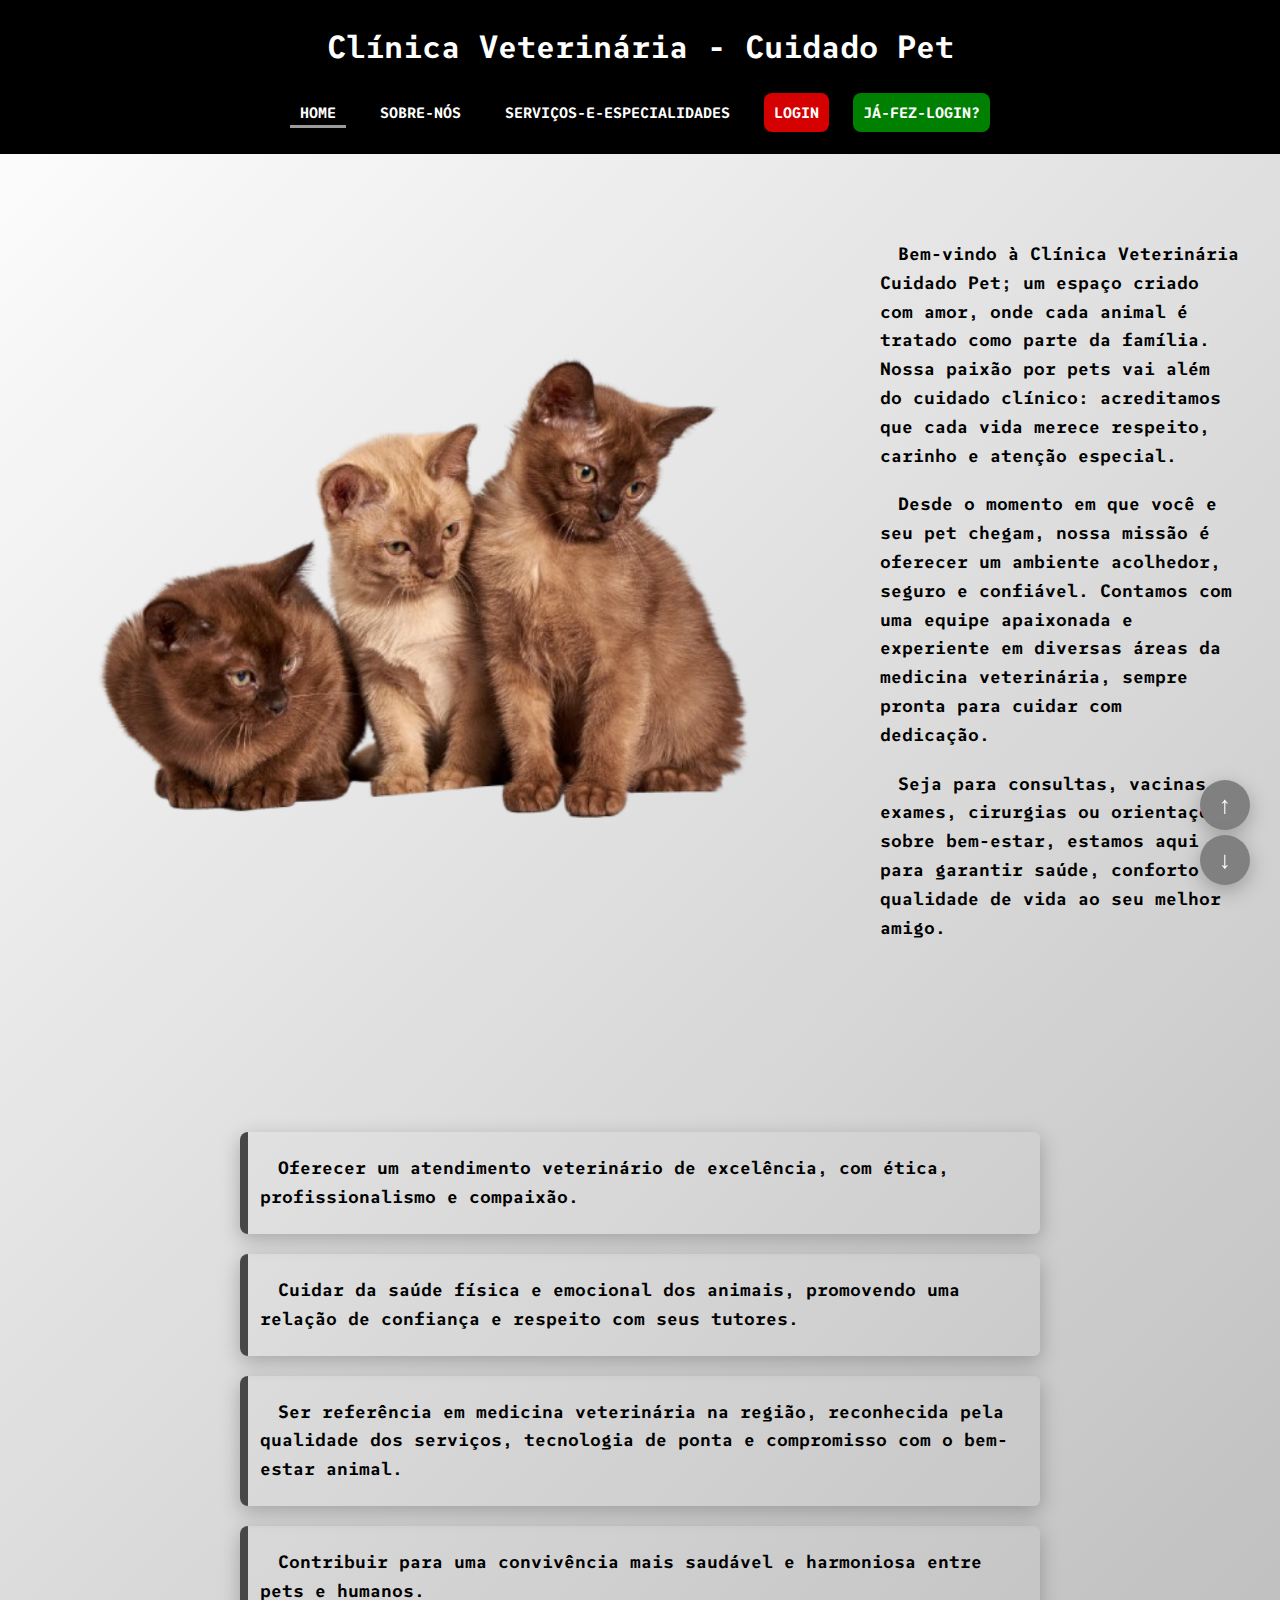
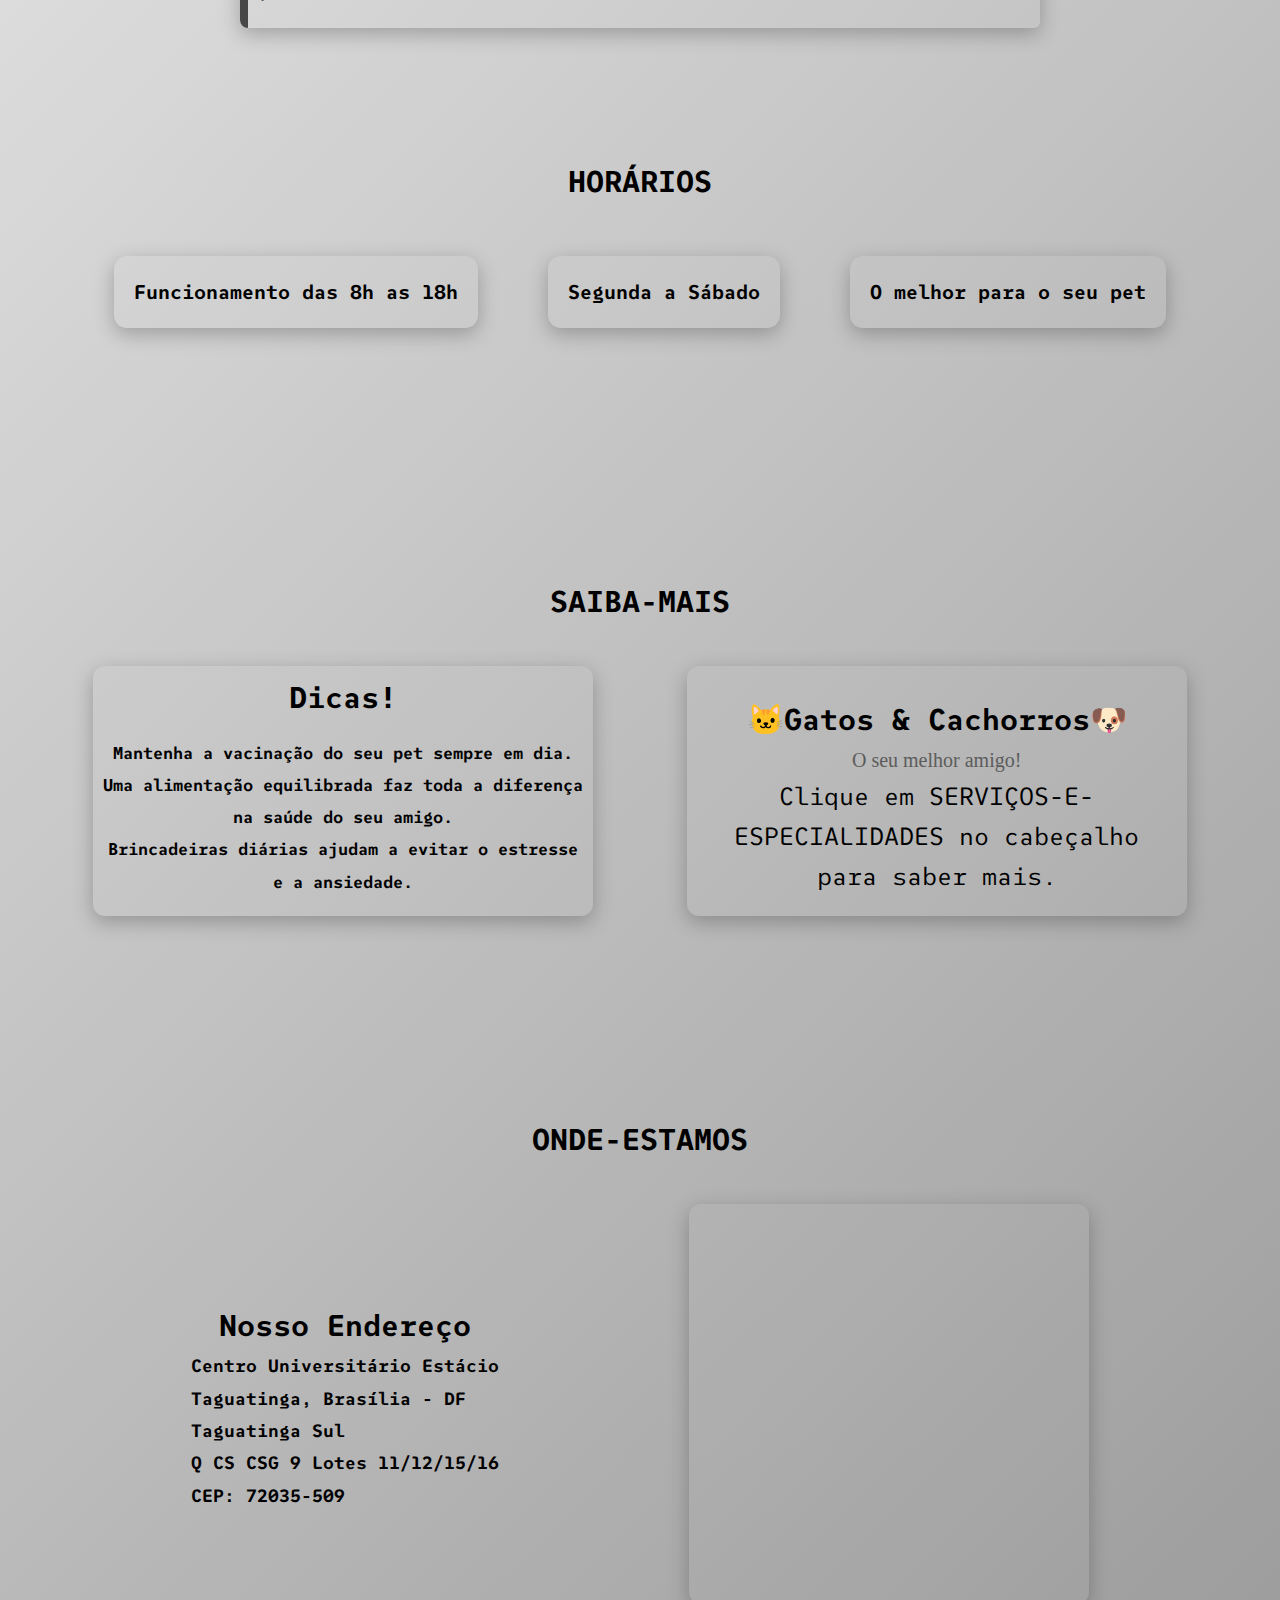
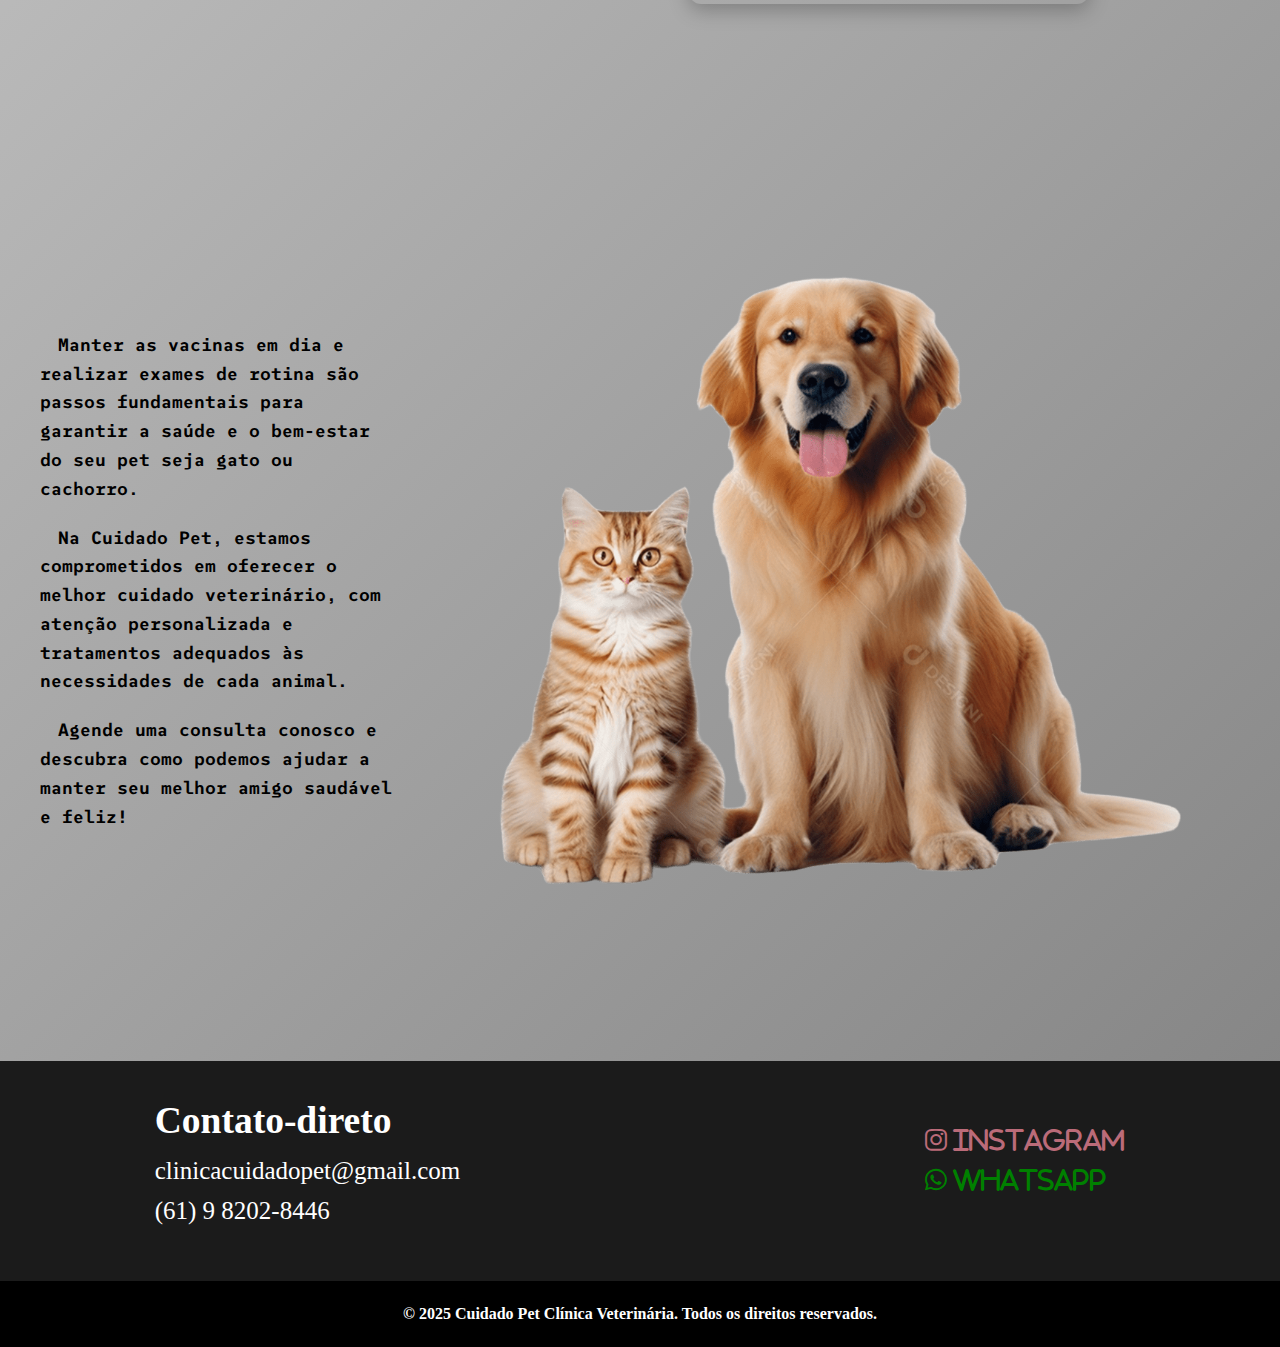
<file: clinica-agnello-francisco/index.html>
<!DOCTYPE html>
<html lang="pt-br">

<head>
    <meta charset="UTF-8">
    <meta name="viewport" content="width=device-width, initial-scale=1.0">
    <title>HOME</title>
    <link rel="stylesheet" href="https://cdnjs.cloudflare.com/ajax/libs/font-awesome/6.5.0/css/all.min.css" />
    <link rel="stylesheet" href="assets/css/style.css" />
</head>

<body>
    <section id="topo"></section>
    <header class="cabecalho">
        <h1 onclick="location.reload()">Clínica Veterinária - Cuidado Pet</h1>
        <nav>
            <a class="borda" href="index.html">HOME</a>
            <a href="assets/pages/sobreNos.html">SOBRE-NÓS</a>
            <a href="assets/pages/servicosEEspecialidades.html">SERVIÇOS-E-ESPECIALIDADES</a>
            <button class="logout" onclick="window.location.href='root_folder/admin/login/login.php'">LOGIN</button>
            <button class="atendimento" onclick="window.location.href='index.php'">JÁ-FEZ-LOGIN?</button>
        </nav>
    </header>

    <main class="conteudo">
        <section class="principal">
            <section class="unica">
                <img src="assets/img/gatos.png" alt="">
                <div>
                    <p>Bem-vindo à Clínica Veterinária Cuidado Pet; um espaço criado com amor, onde cada animal é
                        tratado
                        como parte da família. Nossa paixão por pets vai além do cuidado clínico: acreditamos que cada
                        vida
                        merece respeito, carinho e atenção especial.</p>

                    <p>Desde o momento em que você e seu pet chegam, nossa missão é oferecer um ambiente acolhedor,
                        seguro e
                        confiável. Contamos com uma equipe apaixonada e experiente em diversas áreas da medicina
                        veterinária, sempre pronta para cuidar com dedicação.</p>

                    <p>Seja para consultas, vacinas, exames, cirurgias ou orientações sobre bem-estar, estamos aqui para
                        garantir saúde, conforto e qualidade de vida ao seu melhor amigo.</p>
                </div>
            </section>


            <section class="sessoes">
                <div>
                    <p>Oferecer um atendimento veterinário de excelência, com ética, profissionalismo e compaixão.</p>
                </div>

                <div>
                    <p>Cuidar da saúde física e emocional dos animais, promovendo uma relação de confiança e respeito
                        com seus tutores.</p>
                </div>

                <div>
                    <p>Ser referência em medicina veterinária na região, reconhecida pela qualidade dos serviços,
                        tecnologia de ponta e compromisso com o bem-estar animal.</p>
                </div>

                <div>
                    <p>Contribuir para uma convivência mais saudável e harmoniosa entre pets e humanos.</p>
                </div>
            </section>
        </section>

        <section class="secundario">
            <h2>HORÁRIOS</h2>
            <section class="funcionamento">
                <div>
                    <p>Funcionamento das 8h as 18h</p>
                </div>
                <div>
                    <p>Segunda a Sábado</p>
                </div>
                <div>
                    <p>O melhor para o seu pet</p>
                </div>
            </section>
        </section>
        </section>

        <section class="terciario">
            <h2>SAIBA-MAIS</h2>
            <section class="dicas">
                <div class="card">
                    <h2>Dicas!</h2>
                    <p>Mantenha a vacinação do seu pet sempre em dia.</p>
                    <p>Uma alimentação equilibrada faz toda a diferença na saúde do seu amigo.</p>
                    <p>Brincadeiras diárias ajudam a evitar o estresse e a ansiedade.</p>
                </div>

                <div class="card">
                    <h2>🐱Gatos & Cachorros🐶</h2>
                    <span>O seu melhor amigo!</span>
                    <p>Clique em SERVIÇOS-E-ESPECIALIDADES no cabeçalho para saber mais.</p>
                </div>
            </section>
        </section>

        <section class="quaternario">
            <h2>ONDE-ESTAMOS</h2>
            <section class="localizacao">
                <div class="maps">
                    <h2>Nosso Endereço</h2>
                    <p>Centro Universitário Estácio</p>
                    <p>Taguatinga, Brasília - DF</p>
                    <p>Taguatinga Sul</p>
                    <p>Q CS CSG 9 Lotes 11/12/15/16</p>
                    <p>CEP: 72035-509</p>
                </div>

                <div class="maps">
                    <iframe
                        src="https://www.google.com/maps/embed?pb=!1m18!1m12!1m3!1d3837.7654502704872!2d-48.033288984801814!3d-15.868920169329128!2m3!1f0!2f0!3f0!3m2!1i1024!2i768!4f13.1!3m3!1m2!1s0x935a2d98f7ffffff%3A0x4f7d7a315233f8c1!2sCentro%20Universit%C3%A1rio%20Est%C3%A1cio!5e0!3m2!1spt-BR!2sbr!4v1762319661907!5m2!1spt-BR!2sbr">
                    </iframe>
                </div>
            </section>
        </section>

        <section class="quintenario">
            <div>
                <p>Manter as vacinas em dia e realizar exames de rotina são passos fundamentais para garantir a saúde e
                    o bem-estar do seu pet seja gato ou cachorro.</p>
                <p>Na Cuidado Pet, estamos comprometidos em oferecer o
                    melhor cuidado veterinário, com atenção personalizada e tratamentos adequados às necessidades de
                    cada animal.</p>
                <p>Agende uma consulta conosco e descubra como podemos ajudar a manter seu melhor amigo saudável e
                    feliz!</p>
            </div>
            <img src="assets/img/gato&cachorro.png" alt="2">
        </section>
    </main>

    <footer class="rodape">
        <section class="social">
            <div>
                <h2>Contato-direto</h2>
                <p>clinicacuidadopet@gmail.com</p>
                <p>(61) 9 8202-8446</p>
            </div>

            <div>
                <a href="" target="_blank"><i class="fab fa-instagram"> INSTAGRAM</i></a>
                <a href="" target="_blank"><i class="fab fa-whatsapp"> WHATSAPP</i></a>
            </div>
        </section>

        <section class="copyright">
            <p>© 2025 Cuidado Pet Clínica Veterinária. Todos os direitos reservados.</p>
        </section>
    </footer>

    <section class="botao-topo">
        <button>↑</button>
    </section>

    <section class="botao-baixo">
        <button>↓</button>
    </section>

    <section id="baixo"></section>


    <script src="assets/js/script.js"></script>
</body>

</html>
</file>
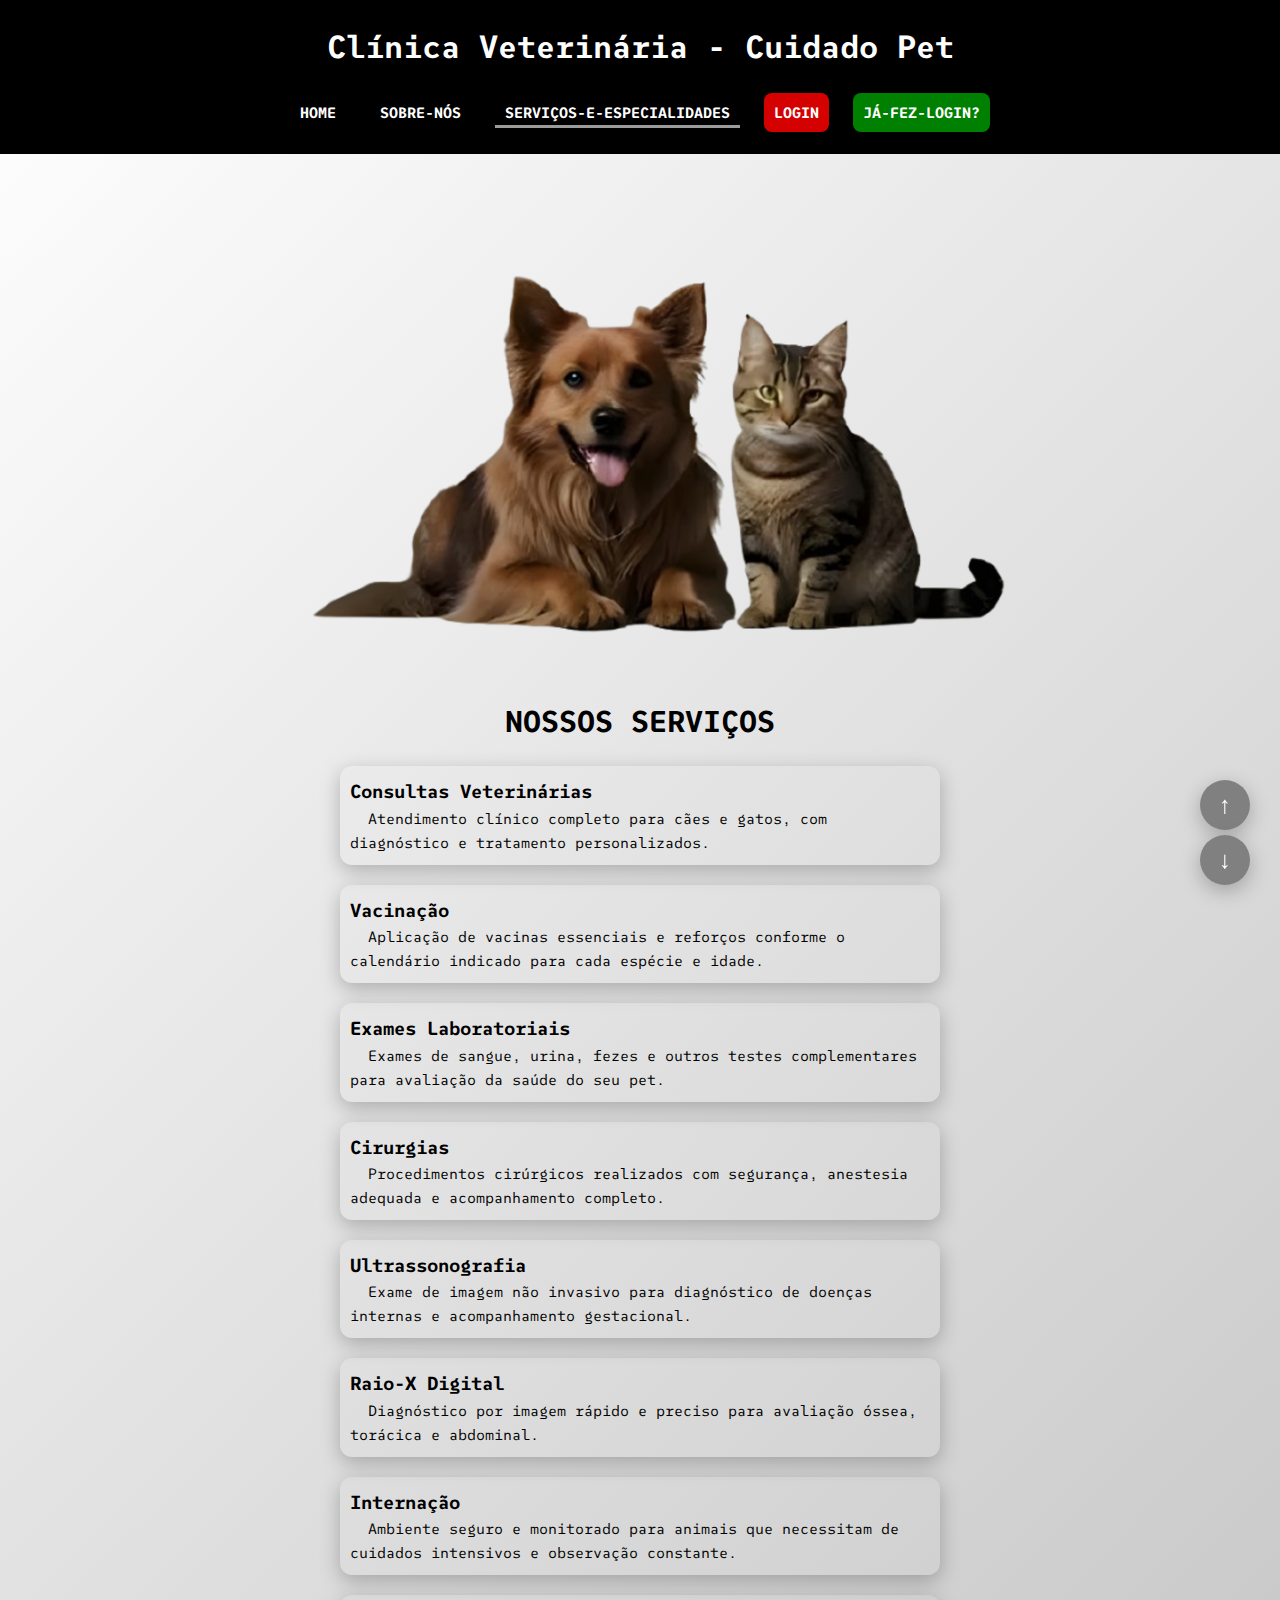
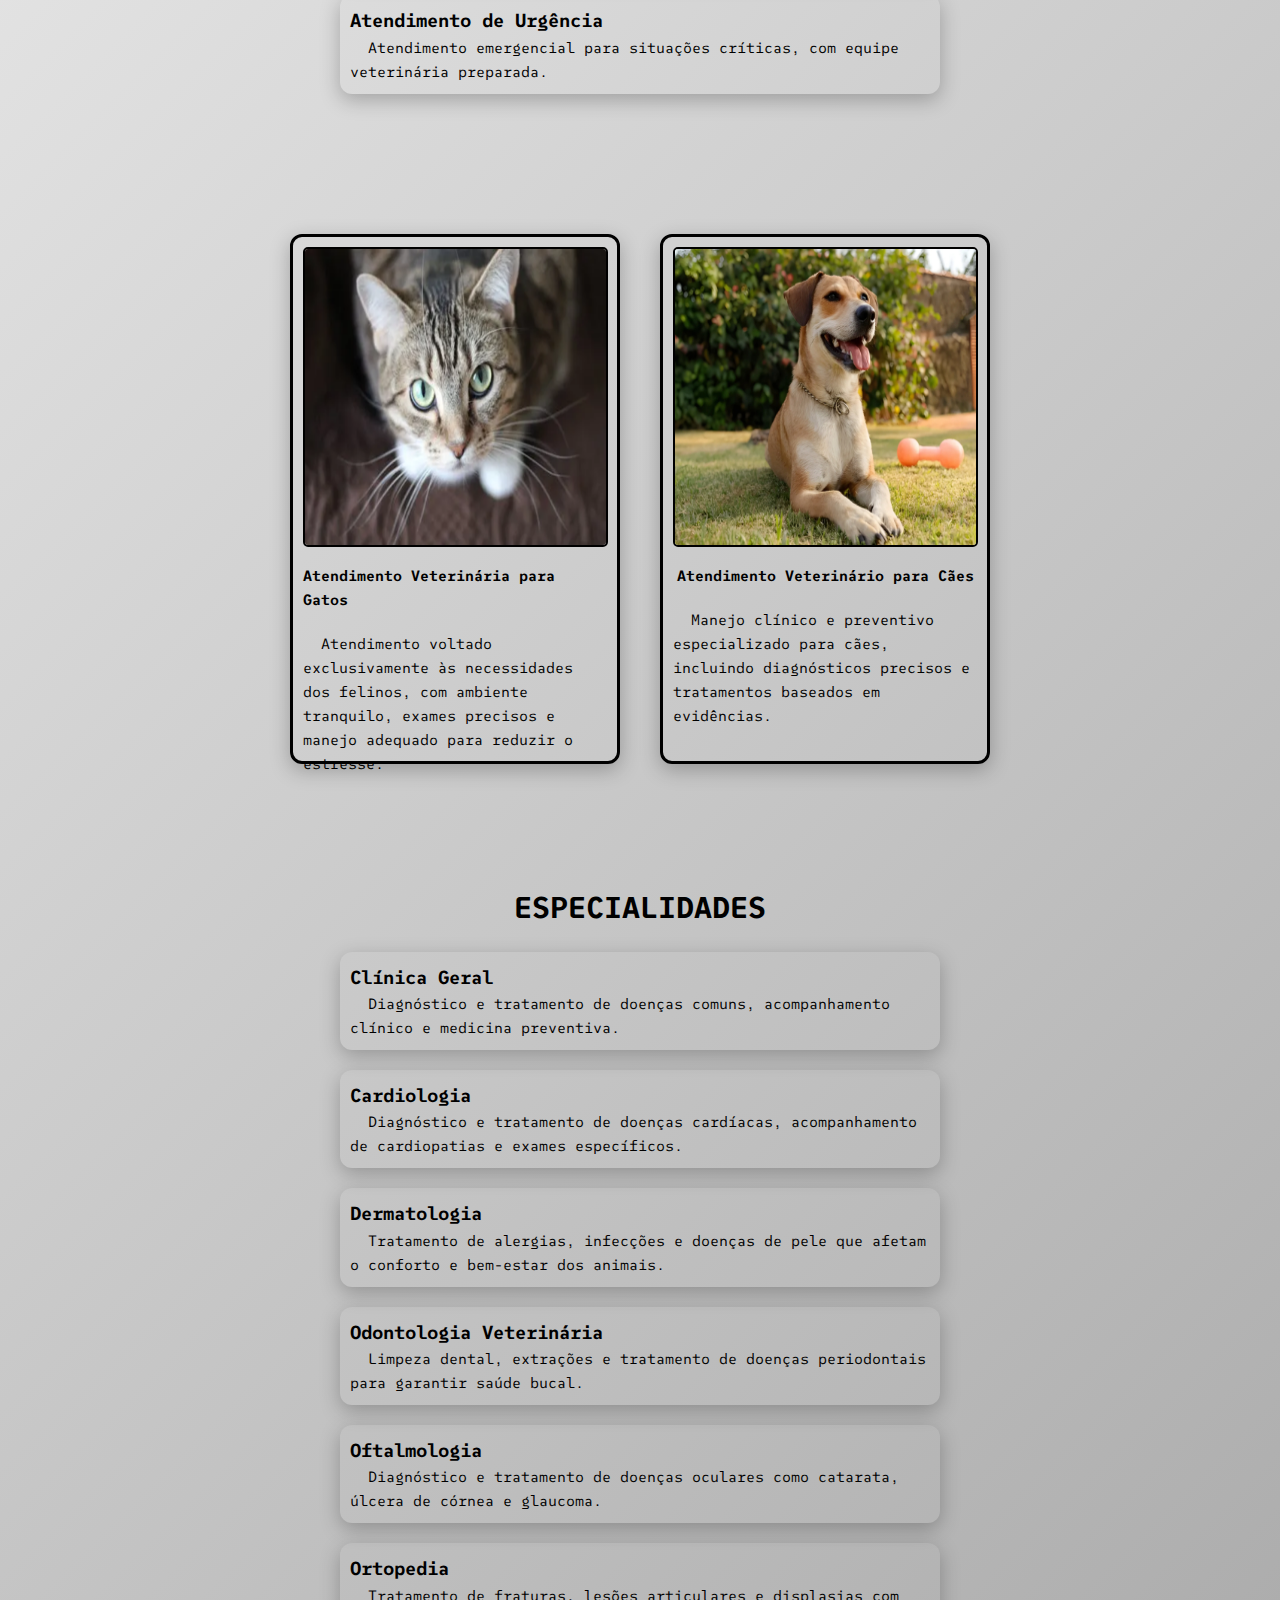
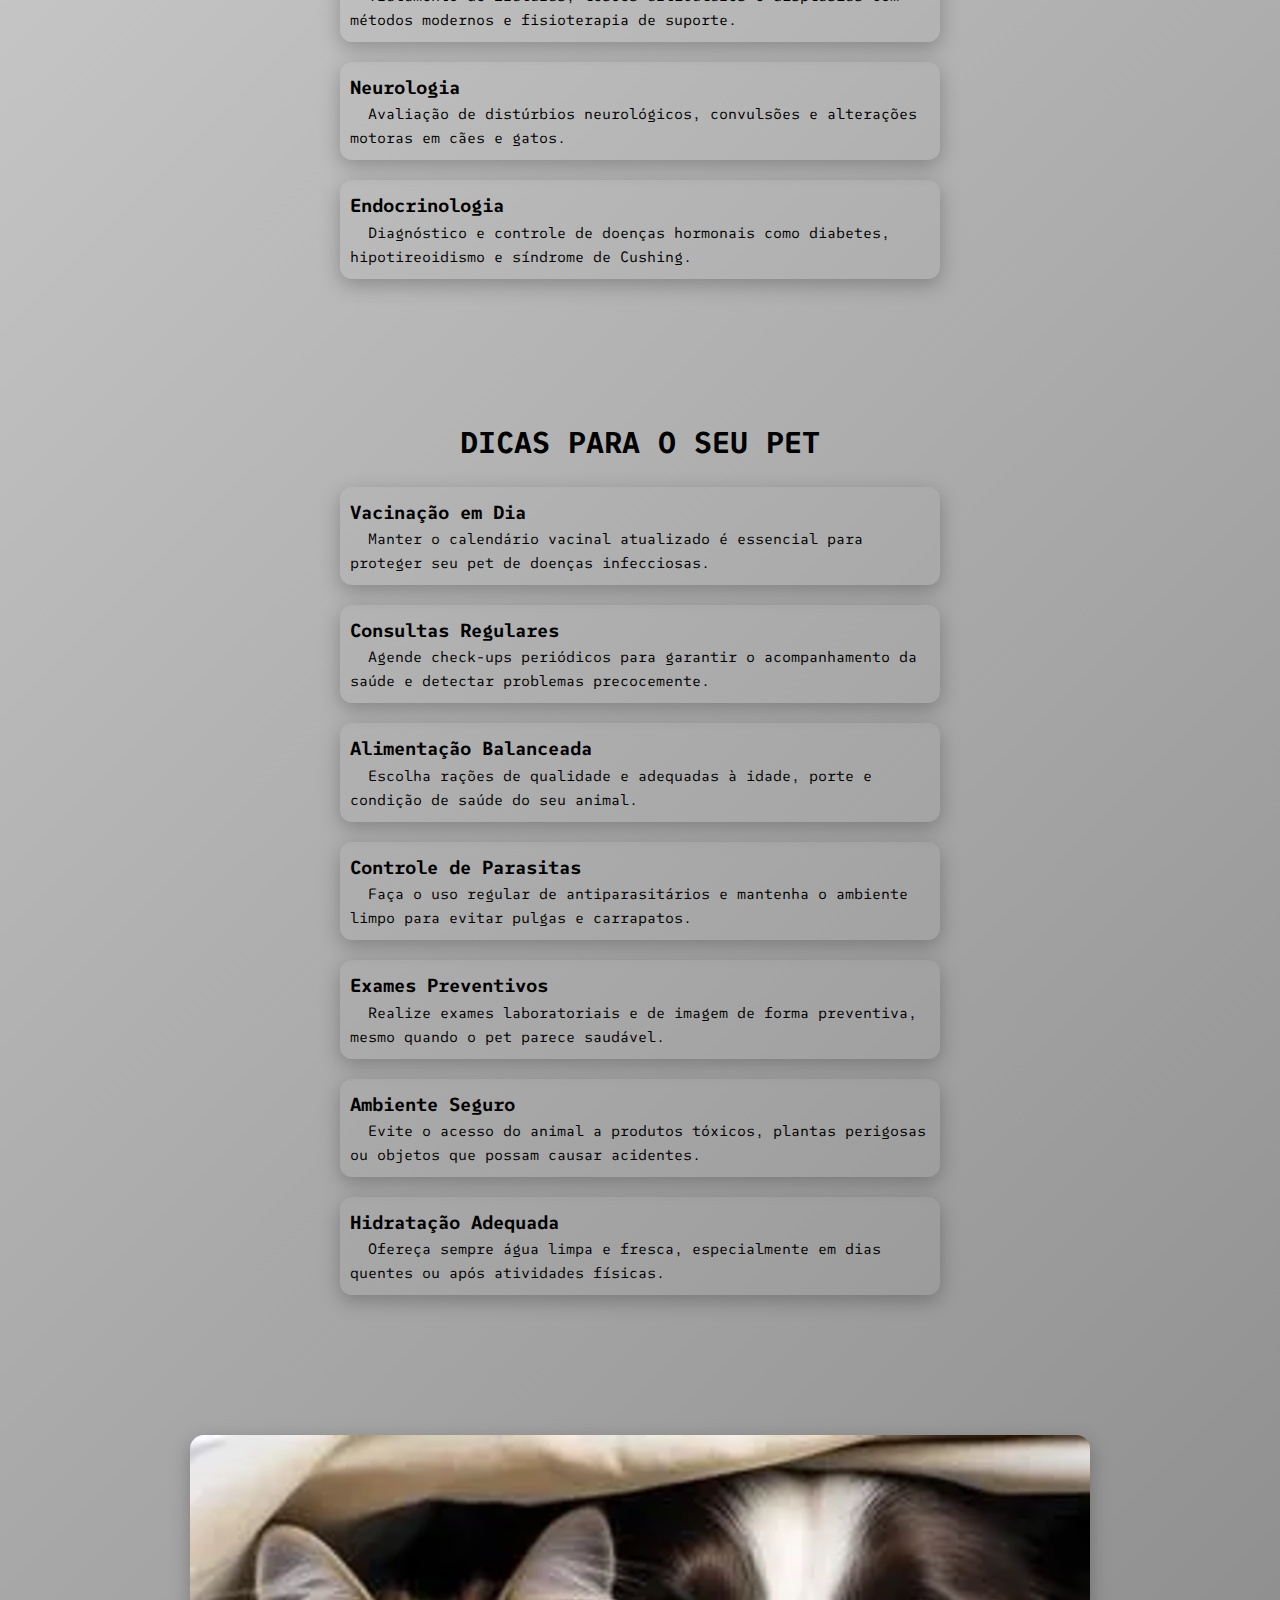
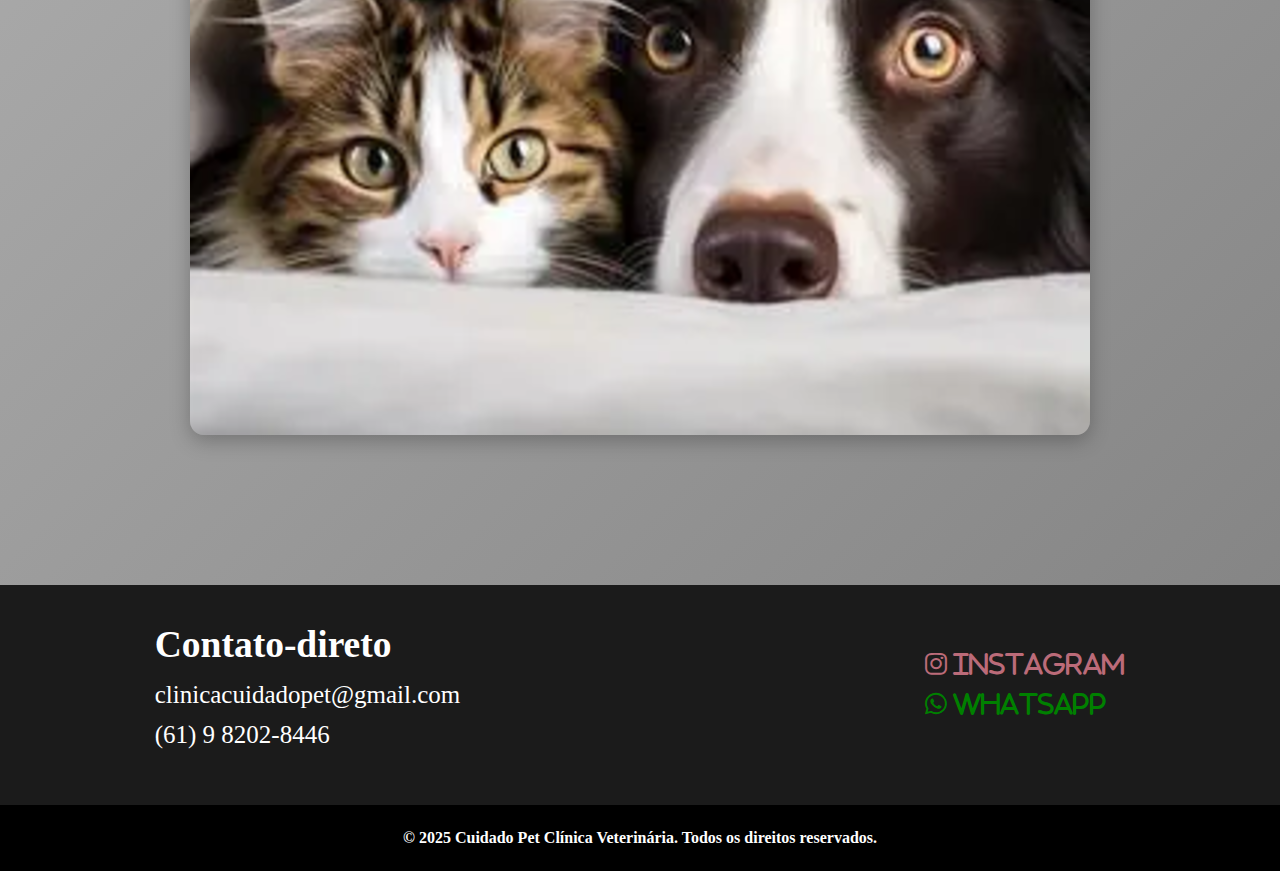
<file: clinica-agnello-francisco/assets/pages/servicosEEspecialidades.html>
<!DOCTYPE html>
<html lang="pt-br">

<head>
    <meta charset="UTF-8">
    <meta name="viewport" content="width=device-width, initial-scale=1.0">
    <title>SERVICOS-E-ESPECIALIDADES</title>
    <link rel="stylesheet" href="https://cdnjs.cloudflare.com/ajax/libs/font-awesome/6.5.0/css/all.min.css" />
    <link rel="stylesheet" href="../css/servicosEEspecialidades.css" />
</head>

<body>
    <section id="topo"></section>
    <header class="cabecalho">
        <h1 onclick="location.reload()">Clínica Veterinária - Cuidado Pet</h1>
        <nav>
            <a href="../../index.html">HOME</a>
            <a href="sobreNos.html">SOBRE-NÓS</a>
            <a class="borda" href="servicosEEspecialidades.html">SERVIÇOS-E-ESPECIALIDADES</a>
            <button class="logout" onclick="window.location.href='../../root_folder/admin/login/login.php'">LOGIN</button>
            <button class="atendimento" onclick="window.location.href='../../index.php'">JÁ-FEZ-LOGIN?</button>
        </nav>
    </header>

    <main class="conteudo">
        <section class="principal">
            <img src="../img/amigos.png" alt="amigos">
            <h2>NOSSOS SERVIÇOS</h2>
            <section>
                <div>
                    <h3>Consultas Veterinárias</h3>
                    <p>Atendimento clínico completo para cães e gatos, com diagnóstico e tratamento personalizados.</p>
                </div>
                <div>
                    <h3>Vacinação</h3>
                    <p>Aplicação de vacinas essenciais e reforços conforme o calendário indicado para cada espécie e
                        idade.</p>
                </div>
                <div>
                    <h3>Exames Laboratoriais</h3>
                    <p>Exames de sangue, urina, fezes e outros testes complementares para avaliação da saúde do seu pet.
                    </p>
                </div>
                <div>
                    <h3>Cirurgias</h3>
                    <p>Procedimentos cirúrgicos realizados com segurança, anestesia adequada e acompanhamento completo.
                    </p>
                </div>

                <div>
                    <h3>Ultrassonografia</h3>
                    <p>Exame de imagem não invasivo para diagnóstico de doenças internas e acompanhamento gestacional.
                    </p>
                </div>
                <div>
                    <h3>Raio-X Digital</h3>
                    <p>Diagnóstico por imagem rápido e preciso para avaliação óssea, torácica e abdominal.</p>
                </div>
                <div>
                    <h3>Internação</h3>
                    <p>Ambiente seguro e monitorado para animais que necessitam de cuidados intensivos e observação
                        constante.</p>
                </div>
                <div>
                    <h3>Atendimento de Urgência</h3>
                    <p>Atendimento emergencial para situações críticas, com equipe veterinária preparada.</p>
                </div>
            </section>
        </section>

        <section class="secundario">
            <section class="cards">
                <div class="card">
                    <img src="../img/gato.png" alt="gato">
                    <div>
                        <h2>Atendimento Veterinária para Gatos</h2>
                        <p>Atendimento voltado exclusivamente às necessidades dos felinos, com ambiente tranquilo,
                            exames precisos e manejo adequado para reduzir o estresse.</p>
                    </div>
                </div>

                <div class="card">
                    <img src="../img/cachorro.png" alt="cachorro">
                    <div>
                        <h2>Atendimento Veterinário para Cães</h2>
                        <p>Manejo clínico e preventivo especializado para cães, incluindo diagnósticos precisos e
                            tratamentos baseados em evidências.</p>
                    </div>
                </div>
            </section>
        </section>

        <section class="terciario">
            <h2>ESPECIALIDADES</h2>
            <section>
                <div>
                    <h3>Clínica Geral</h3>
                    <p>Diagnóstico e tratamento de doenças comuns, acompanhamento clínico e medicina preventiva.</p>
                </div>
                <div>
                    <h3>Cardiologia</h3>
                    <p>Diagnóstico e tratamento de doenças cardíacas, acompanhamento de cardiopatias e exames
                        específicos.</p>
                </div>
                <div>
                    <h3>Dermatologia</h3>
                    <p>Tratamento de alergias, infecções e doenças de pele que afetam o conforto e bem-estar dos
                        animais.</p>
                </div>
                <div>
                    <h3>Odontologia Veterinária</h3>
                    <p>Limpeza dental, extrações e tratamento de doenças periodontais para garantir saúde bucal.</p>
                </div>

                <div>
                    <h3>Oftalmologia</h3>
                    <p>Diagnóstico e tratamento de doenças oculares como catarata, úlcera de córnea e glaucoma.</p>
                </div>
                <div>
                    <h3>Ortopedia</h3>
                    <p>Tratamento de fraturas, lesões articulares e displasias com métodos modernos e fisioterapia de
                        suporte.</p>
                </div>
                <div>
                    <h3>Neurologia</h3>
                    <p>Avaliação de distúrbios neurológicos, convulsões e alterações motoras em cães e gatos.</p>
                </div>
                <div>
                    <h3>Endocrinologia</h3>
                    <p>Diagnóstico e controle de doenças hormonais como diabetes, hipotireoidismo e síndrome de Cushing.
                    </p>
                </div>
            </section>
        </section>

        <section class="quaternario">
            <h2>DICAS PARA O SEU PET</h2>
            <section>
                <div>
                    <h3>Vacinação em Dia</h3>
                    <p>Manter o calendário vacinal atualizado é essencial para proteger seu pet de doenças infecciosas.
                    </p>
                </div>
                <div>
                    <h3>Consultas Regulares</h3>
                    <p>Agende check-ups periódicos para garantir o acompanhamento da saúde e detectar problemas
                        precocemente.</p>
                </div>
                <div>
                    <h3>Alimentação Balanceada</h3>
                    <p>Escolha rações de qualidade e adequadas à idade, porte e condição de saúde do seu animal.</p>
                </div>

                <div>
                    <h3>Controle de Parasitas</h3>
                    <p>Faça o uso regular de antiparasitários e mantenha o ambiente limpo para evitar pulgas e
                        carrapatos.</p>
                </div>
                <div>
                    <h3>Exames Preventivos</h3>
                    <p>Realize exames laboratoriais e de imagem de forma preventiva, mesmo quando o pet parece saudável.
                    </p>
                </div>
                <div>
                    <h3>Ambiente Seguro</h3>
                    <p>Evite o acesso do animal a produtos tóxicos, plantas perigosas ou objetos que possam causar
                        acidentes.</p>
                </div>
                <div>
                    <h3>Hidratação Adequada</h3>
                    <p>Ofereça sempre água limpa e fresca, especialmente em dias quentes ou após atividades físicas.</p>
                </div>
            </section>
        </section>

        <section class="quintenario">
            <img src="../img/cachorro&gatos.png" alt="cachorro&gatos">
        </section>
    </main>

    <footer class="rodape">
        <section class="social">
            <div>
                <h2>Contato-direto</h2>
                <p>clinicacuidadopet@gmail.com</p>
                <p>(61) 9 8202-8446</p>
            </div>

            <div>
                <a href="" target="_blank"><i class="fab fa-instagram"> INSTAGRAM</i></a>
                <a href="" target="_blank"><i class="fab fa-whatsapp"> WHATSAPP</i></a>
            </div>
        </section>

        <section class="copyright">
            <p>© 2025 Cuidado Pet Clínica Veterinária. Todos os direitos reservados.</p>
        </section>
    </footer>

    <section class="botao-topo">
        <button>↑</button>
    </section>

    <section class="botao-baixo">
        <button>↓</button>
    </section>

    <section id="baixo"></section>

    <script src="../js/script.js"></script>
</body>

</html>
</file>
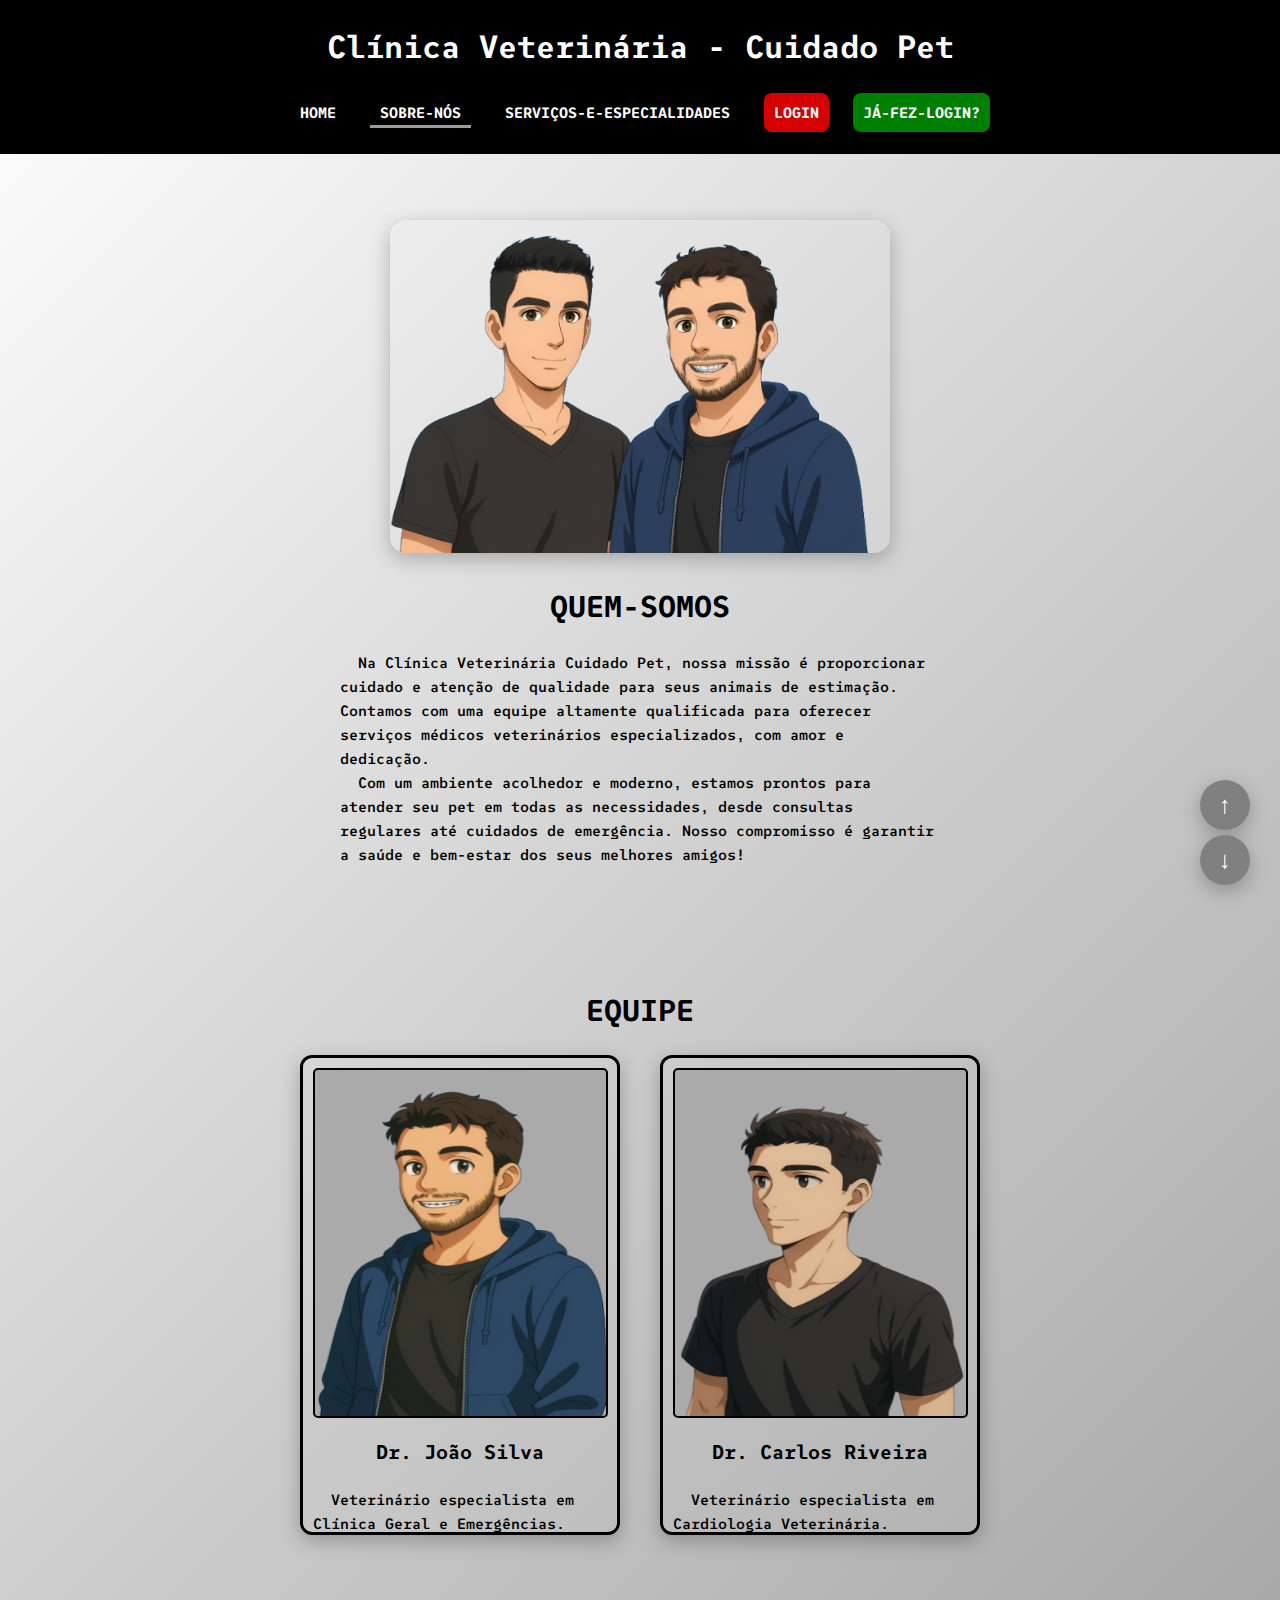
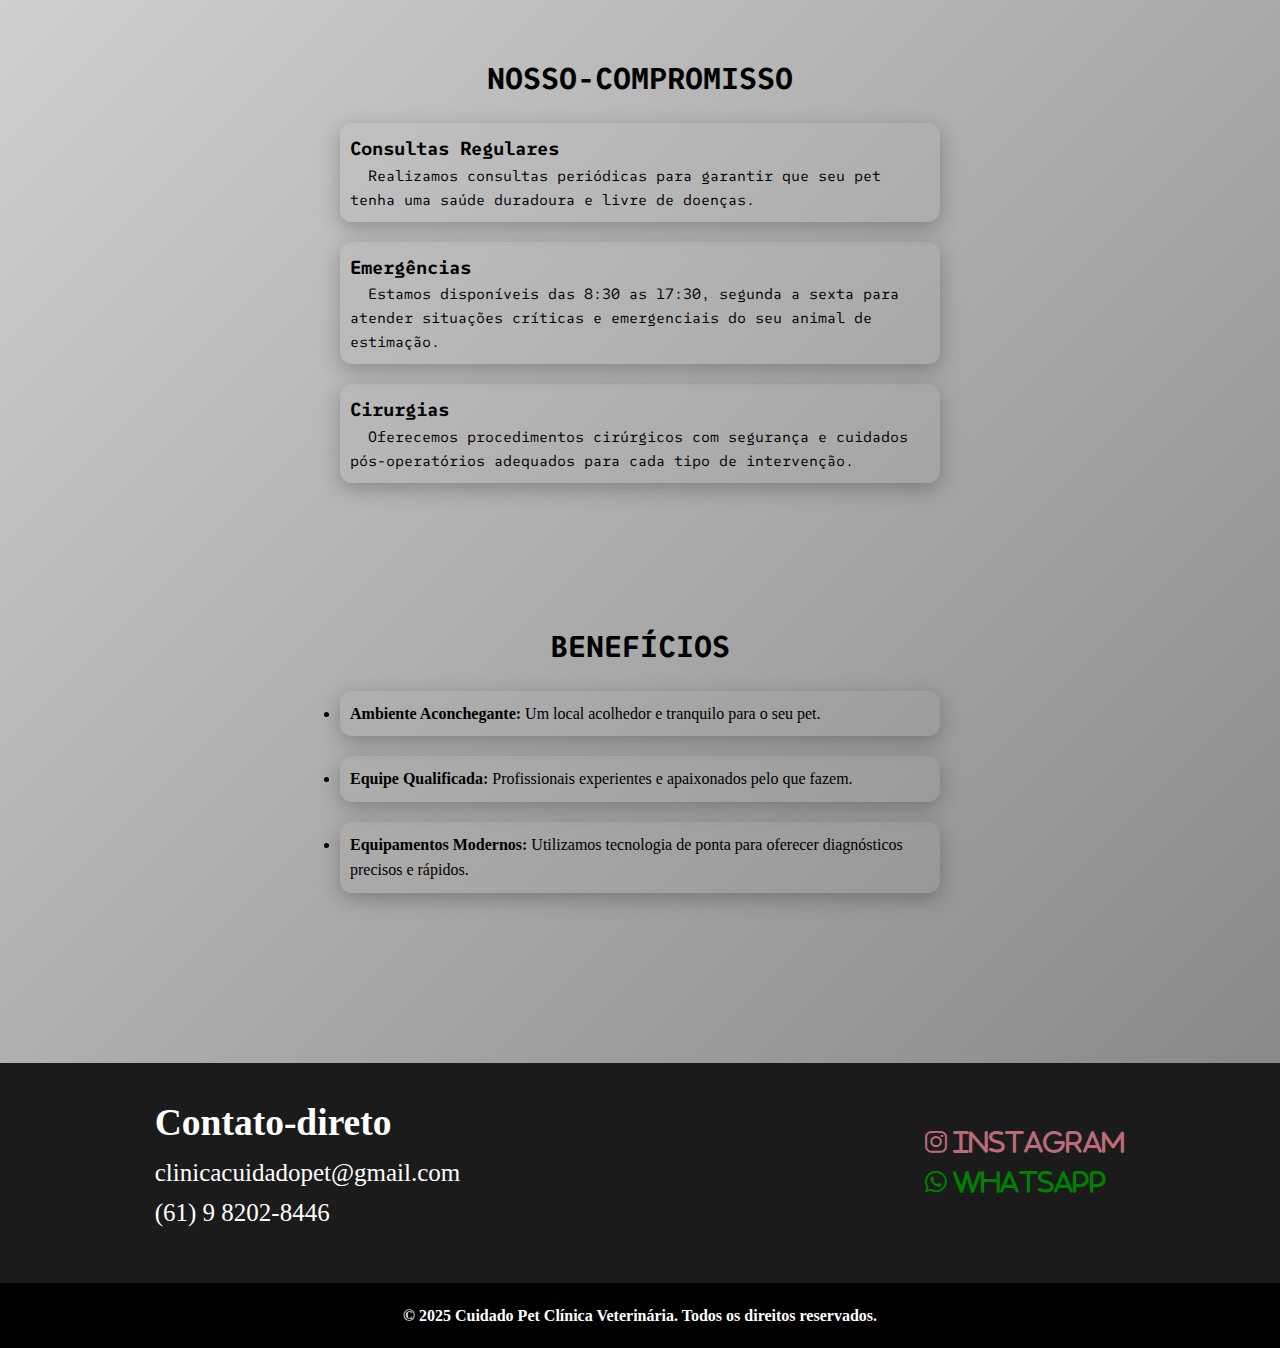
<file: clinica-agnello-francisco/assets/pages/sobreNos.html>
<!DOCTYPE html>
<html lang="pt-br">
  <head>
    <meta charset="UTF-8" />
    <meta name="viewport" content="width=device-width, initial-scale=1.0" />
    <title>SOBRE-NOS</title>
    <link rel="stylesheet" href="https://cdnjs.cloudflare.com/ajax/libs/font-awesome/6.5.0/css/all.min.css" />
    <link rel="stylesheet" href="../css/sobreNos.css" />
  </head>

  <body>
    <section id="topo"></section>
    <header class="cabecalho">
      <h1 onclick="location.reload()">Clínica Veterinária - Cuidado Pet</h1>
      <nav>
        <a href="../../index.html">HOME</a>
        <a class="borda" href="sobreNos.html">SOBRE-NÓS</a>
        <a href="servicosEEspecialidades.html">SERVIÇOS-E-ESPECIALIDADES</a>
        <button class="logout" onclick="window.location.href='../../root_folder/admin/login/login.php'">LOGIN</button>
        <button class="atendimento" onclick="window.location.href='../../index.php'">JÁ-FEZ-LOGIN?</button>
      </nav>
    </header>

    <main class="conteudo">
      <section class="principal">
        <img src="../img/equipe.png" alt="1" />
        <h2>QUEM-SOMOS</h2>
        <p>
          Na Clínica Veterinária Cuidado Pet, nossa missão é proporcionar
          cuidado e atenção de qualidade para seus animais de estimação.
          Contamos com uma equipe altamente qualificada para oferecer serviços
          médicos veterinários especializados, com amor e dedicação.
        </p>
        <p>
          Com um ambiente acolhedor e moderno, estamos prontos para atender seu
          pet em todas as necessidades, desde consultas regulares até cuidados
          de emergência. Nosso compromisso é garantir a saúde e bem-estar dos
          seus melhores amigos!
        </p>
      </section>

      <section class="secundario">
        <h2>EQUIPE</h2>
        <section class="cards">
          <div class="card">
            <img src="../img/veterinario1.png" alt="2" />
            <div>
              <h3>Dr. João Silva</h3>
              <p>Veterinário especialista em Clínica Geral e Emergências.</p>
            </div>
          </div>

          <div class="card">
            <img src="../img/veterinario2.png" alt="3" />
            <div>
              <h3>Dr. Carlos Riveira</h3>
              <p>Veterinário especialista em Cardiologia Veterinária.</p>
            </div>
          </div>
        </section>
      </section>

      <section class="terciario">
        <h2>NOSSO-COMPROMISSO</h2>
        <section>
          <div>
            <h3>Consultas Regulares</h3>
            <p>
              Realizamos consultas periódicas para garantir que seu pet tenha
              uma saúde duradoura e livre de doenças.
            </p>
          </div>
          <div>
            <h3>Emergências</h3>
            <p>
              Estamos disponíveis das 8:30 as 17:30, segunda a sexta para atender situações
              críticas e emergenciais do seu animal de estimação.
            </p>
          </div>
          <div>
            <h3>Cirurgias</h3>
            <p>
              Oferecemos procedimentos cirúrgicos com segurança e cuidados
              pós-operatórios adequados para cada tipo de intervenção.
            </p>
          </div>
        </section>
      </section>

      <section class="quaternario">
        <h2>BENEFÍCIOS</h2>
        <ul>
          <li>
            <strong>Ambiente Aconchegante:</strong> Um local acolhedor e
            tranquilo para o seu pet.
          </li>
          <li>
            <strong>Equipe Qualificada:</strong> Profissionais experientes e
            apaixonados pelo que fazem.
          </li>
          <li>
            <strong>Equipamentos Modernos:</strong> Utilizamos tecnologia de
            ponta para oferecer diagnósticos precisos e rápidos.
          </li>
        </ul>
      </section>
    </main>

    <footer class="rodape">
      <section class="social">
        <div>
          <h2>Contato-direto</h2>
          <p>clinicacuidadopet@gmail.com</p>
          <p>(61) 9 8202-8446</p>
        </div>

        <div>
          <a href="" target="_blank"
            ><i class="fab fa-instagram"> INSTAGRAM</i></a
          >
          <a href="" target="_blank"
            ><i class="fab fa-whatsapp"> WHATSAPP</i></a
          >
        </div>
      </section>

      <section class="copyright">
        <p>
          © 2025 Cuidado Pet Clínica Veterinária. Todos os direitos reservados.
        </p>
      </section>
    </footer>

    <section class="botao-topo">
      <button>↑</button>
    </section>

    <section class="botao-baixo">
      <button>↓</button>
    </section>

    <section id="baixo"></section>

    <script src="../js/script.js"></script>
  </body>
</html>
</file>
<file: clinica-agnello-francisco/assets/css/style.css>
@import url('https://fonts.googleapis.com/css2?family=Edu+NSW+ACT+Cursive:wght@400..700&family=Montserrat:ital,wght@0,100..900;1,100..900&family=SUSE+Mono:ital,wght@0,100..800;1,100..800&display=swap');

* {
    margin: 0;
    padding: 0;
    border: none;
    text-decoration: none;
    box-sizing: border-box;
}

body {
    display: flex;
    flex-direction: column;
    line-height: 1.6;
    background: linear-gradient(135deg, white, grey);
    width: 100%;
    min-height: 100vh;
    padding-top: 100px;
    opacity: 0;
    transition: opacity 1s ease;
}

body.loaded {
    opacity: 1;
}

html {
    scroll-behavior: smooth;
}

.cabecalho {
    display: flex;
    flex-direction: column;
    text-align: center;
    position: fixed;
    left: 0;
    top: 0;
    width: 100%;
    z-index: 1000;
    background-color: black;
    padding: 12px;
}

.cabecalho h1 {
    font-family: "SUSE Mono", sans-serif;
    font-optical-sizing: auto;
    font-weight: bold;
    font-style: normal;
    font-size: 32px;
    padding: 10px 0;
    color: white;
    transition: all 0.8s ease;
}

.cabecalho h1:hover {
    transform: translateY(-5px);
    color: rgb(150, 150, 150);
    cursor: pointer;
}

.cabecalho a {
    font-family: "SUSE Mono", sans-serif;
    font-optical-sizing: auto;
    font-weight: bold;
    font-style: normal;
    font-size: 15px;
    color: white;
    gap: 10px;
    padding: 0 10px 0 10px;
    margin: 10px;
    display: inline-block;
    transition: all 0.5s ease;
}

.cabecalho a:hover {
    border-bottom: 3px solid rgb(155, 155, 155);
    border-radius: 7px;
    transform: translateY(-5px);
}

.borda {
    display: inline-block;
    border-bottom: 3px solid rgb(155, 155, 155);
    transition: all 0.5s ease;
}

.borda:hover {
    transform: translateY(-5px);
}

.atendimento {
    font-family: "SUSE Mono", sans-serif;
    font-optical-sizing: auto;
    font-weight: bold;
    font-style: normal;
    font-size: 15px;
    background: green;
    padding: 10px;
    border-radius: 8px;
    margin: 10px;
    color: white;
    cursor: pointer;
    transition: all 0.5s ease;
}

.atendimento:hover {
    transform: scale(1.02);
    background: rgb(0, 159, 0);
}

.atendimento:active {
    transform: scale(0.98);
    background: rgb(0, 88, 0);
}

.logout {
    font-family: "SUSE Mono", sans-serif;
    font-optical-sizing: auto;
    font-weight: bold;
    font-style: normal;
    font-size: 15px;
    background: rgb(213, 0, 0);
    padding: 10px;
    border-radius: 8px;
    margin: 10px;
    color: white;
    cursor: pointer;
    transition: all 0.5s ease;
}

.logout:hover {
    transform: scale(1.02);
    background: rgb(255, 0, 0);
}

.logout:active {
    transform: scale(0.98);
    background: rgb(164, 1, 1);
}

.conteudo {
    padding-top: 120px;
    padding-bottom: 30px;
}

.unica {
    display: flex;
    flex-direction: row;
    align-items: center;
    justify-content: center;
    text-indent: 18px;
    padding-bottom: 120px;
}

.unica div {
    max-width: 400px;
}

.unica p {
    font-family: "SUSE Mono", sans-serif;
    font-optical-sizing: auto;
    font-weight: bold;
    font-style: normal;
    font-size: 18px;
    margin: 20px;
    color: black;
}

.unica h2 {
    font-family: "SUSE Mono", sans-serif;
    font-optical-sizing: auto;
    font-weight: bold;
    font-style: normal;
    font-size: 30px;
    color: white;
    margin-bottom: 10px;
}

.unica img {
    width: 800px;
    height: auto;
    margin: 20px;
}

.sessoes {
    display: flex;
    flex-direction: column;
    align-items: center;
    margin: 0 auto;
    width: 100%;
    text-indent: 18px;
    padding: 40px;
}

.sessoes p {
    font-family: "SUSE Mono", sans-serif;
    font-optical-sizing: auto;
    font-weight: bold;
    font-style: normal;
    font-size: 18px;
    color: black;
    margin: 10px 0;
}

.sessoes div {
    border-radius: 8px 6px 6px 8px;
    border-left: rgb(71, 71, 71) solid 8px;
    box-shadow: 0 6px 20px rgba(0, 0, 0, 0.25);
    margin: 10px;
    max-width: 800px;
    padding: 12px;
    transition: all 0.3s ease;
}

.sessoes div:hover {
    scale: 1.02;
    background: rgb(185, 185, 185);
    border-radius: 10px 8px 8px 10px;
    box-shadow: 0 6px 20px rgba(0, 0, 0, 0.45);
    border-left: rgb(167, 167, 167) solid 8px;
}

.secundario {
    display: flex;
    flex-direction: column;
    align-items: center;
    text-align: center;
}

.secundario>h2 {
    padding-top: 40px;
    margin-top: 40px;
}

.secundario h2 {
    font-family: "SUSE Mono", sans-serif;
    font-optical-sizing: auto;
    font-weight: bold;
    font-style: normal;
    font-size: 30px;
    display: flex;
    flex-direction: column;
    align-items: center;
    color: black;
}

.funcionamento {
    display: flex;
    flex-direction: row;
    gap: 30px;
    padding: 30px;
}

.funcionamento div {
    overflow: hidden;
    padding: 20px;
    margin: 20px;
    border-radius: 13px;
    box-shadow: 0 6px 20px rgba(0, 0, 0, 0.25);
    transition: all 0.3s ease;
}

.funcionamento div:hover {
    transform: scale(1.1);
    border-radius: 8px;
    background: rgb(185, 185, 185);
    box-shadow: 0 6px 20px rgba(0, 0, 0, 0.45);
}

.funcionamento div p {
    font-family: "SUSE Mono", sans-serif;
    font-optical-sizing: auto;
    font-weight: bold;
    font-style: normal;
    font-size: 20px;
    color: black;
}

.terciario {
    display: flex;
    flex-direction: column;
    text-align: center;
    justify-content: center;
}

.terciario>h2 {
    padding-bottom: 20px;
    margin-bottom: 20px;
    padding-top: 100px;
    margin-top: 100px;
}

.terciario h2 {
    font-family: "SUSE Mono", sans-serif;
    font-optical-sizing: auto;
    font-weight: bold;
    font-style: normal;
    font-size: 30px;
    display: flex;
    flex-direction: column;
    align-items: center;
    color: black;
}

.terciario>section {
    flex-direction: row;
}

.dicas {
    display: flex;
    flex-direction: row;
    align-items: center;
    justify-content: space-evenly;
}

.card {
    border-radius: 12px;
    box-shadow: 0 6px 20px rgba(0, 0, 0, 0.25);
    height: 250px;
    width: 500px;
    padding: 8px;
    transition: all 0.3s ease;
}

.card:hover {
    scale: 1.02;
    box-shadow: 0 6px 20px rgba(0, 0, 0, 0.45);
    background: rgb(185, 185, 185);
}

.card:first-child div {
    padding: 20px;
}

.card:first-child h2 {
    font-family: "SUSE Mono", sans-serif;
    font-optical-sizing: auto;
    font-weight: bold;
    font-style: normal;
    font-size: 30px;
    color: black;
    margin-bottom: 15px;
}

.card:first-child p {
    font-family: "SUSE Mono", sans-serif;
    font-optical-sizing: auto;
    font-weight: bold;
    font-style: normal;
    font-size: 17px;
    line-height: 1.9;
    color: black;
}

.card:last-child {
    padding: 30px;
}

.card:last-child p {
    font-family: "SUSE Mono", sans-serif;
    font-optical-sizing: auto;
    font-weight: 400;
    font-style: normal;
    font-size: 25px;
    color: black;
}

.card:last-child h2 {
    font-family: "SUSE Mono", sans-serif;
    font-optical-sizing: auto;
    font-weight: bold;
    font-style: normal;
    font-size: 30px;
    color: black;
}

.card span {
    color: rgb(92, 92, 92);
    font-size: 20px;
}

.card button {
    margin-top: 8px;
    padding: 10px 25px;
    border-radius: 10px;
    background-color: rgb(35, 62, 214);
    color: white;
    font-weight: bold;
    cursor: pointer;
    transition: all 0.3s ease;
}

.card button:hover {
    background-color: rgb(32, 62, 236);
    transform: scale(1.05);
}

.card button:active {
    color: rgb(202, 202, 202);
    background-color: rgb(24, 45, 167);
    transform: scale(0.95);
}

.quaternario {
    display: flex;
    flex-direction: column;
    justify-content: center;
    margin-bottom: 120px;
}

.quaternario>h2 {
    padding-bottom: 20px;
    margin-bottom: 20px;
    padding-top: 100px;
    margin-top: 100px;
}

.quaternario h2 {
    font-family: "SUSE Mono", sans-serif;
    font-optical-sizing: auto;
    font-weight: bold;
    font-style: normal;
    font-size: 30px;
    display: flex;
    flex-direction: column;
    align-items: center;
    color: black;
}

.quaternario p {
    font-family: "SUSE Mono", sans-serif;
    font-optical-sizing: auto;
    font-weight: bold;
    font-style: normal;
    font-size: 18px;
    line-height: 1.8;
    text-indent: none;
    color: black;
}

.localizacao {
    display: flex;
    flex-direction: row;
    align-items: center;
    justify-content: space-evenly;
}

.maps iframe {
    box-shadow: 0 6px 20px rgba(0, 0, 0, 0.25);
    border-radius: 12px;
    height: 400px;
    width: 400px;
    transition: all 0.3s ease;
}

.maps iframe:hover {
    transform: scale(1.02);
    box-shadow: 0 6px 20px rgba(0, 0, 0, 0.45);
}

.quintenario {
    padding-top: 30px;
    padding-bottom: 30px;
}

.quintenario {
    display: flex;
    flex-direction: row;
    align-items: center;
    justify-content: center;
    text-indent: 18px;
}

.quintenario div {
    max-width: 400px;
}

.quintenario p {
    font-family: "SUSE Mono", sans-serif;
    font-optical-sizing: auto;
    font-weight: bold;
    font-style: normal;
    font-size: 18px;
    margin: 20px;
    color: black;
}

.quintenario h2 {
    font-family: "SUSE Mono", sans-serif;
    font-optical-sizing: auto;
    font-weight: bold;
    font-style: normal;
    font-size: 30px;
    color: white;
    margin-bottom: 10px;
}

.quintenario img {
    width: 800px;
    height: auto;
    margin: 20px;
}

.rodape {
    display: flex;
    flex-direction: column;
    align-items: center;
}

.social {
    display: flex;
    flex-direction: row;
    align-items: center;
    justify-content: space-evenly;
    gap: 300px;
    padding-top: 20px;
    padding-bottom: 40px;
    background-color: rgb(27, 27, 27);
    width: 100%;
    color: white;
}

.social div {
    display: flex;
    flex-direction: column;
    padding: 10px;
    font-size: 25px;
}

.fa-instagram {
    color: rgb(187, 107, 121);
    transition: all 0.5s ease;
}

.fa-instagram:hover {
    transform: scale(1.02);
    color: rgb(180, 73, 91);
}

.fa-whatsapp {
    color: green;
    transition: all 0.5s ease;
}

.fa-whatsapp:hover {
    color: rgb(0, 99, 0);
    transform: scale(1.02);
}

.copyright {
    display: flex;
    justify-content: center;
    padding: 20px;
    background-color: black;
    font-weight: bold;
    color: white;
    width: 100%;
}

.botao-topo {
    position: fixed;
    bottom: 70px;
    right: 30px;
}

.botao-topo button {
    background: grey;
    color: white;
    border: none;
    border-radius: 50%;
    width: 50px;
    height: 50px;
    font-size: 24px;
    cursor: pointer;
    box-shadow: 0 6px 20px rgba(0, 0, 0, 0.25);
    transition: all 0.3s ease;
}

.botao-topo button:hover {
    background: rgb(150, 150, 150);
    transform: scale(1.1);
    box-shadow: 0 6px 20px rgba(0, 0, 0, 0.45);
}

.botao-topo button:active {
    background: rgb(85, 85, 85);
    transform: scale(0.95);
}

.botao-baixo {
    position: fixed;
    bottom: 15px;
    right: 30px;
}

.botao-baixo button {
    background: grey;
    color: white;
    border: none;
    border-radius: 50%;
    width: 50px;
    height: 50px;
    font-size: 24px;
    cursor: pointer;
    box-shadow: 0 6px 20px rgba(0, 0, 0, 0.25);
    transition: all 0.3s ease;
}

.botao-baixo button:hover {
    background: rgb(150, 150, 150);
    transform: scale(1.1);
    box-shadow: 0 6px 20px rgba(0, 0, 0, 0.45);
}

.botao-baixo button:active {
    background: rgb(85, 85, 85);
    transform: scale(0.95);
}
</file>
<file: clinica-agnello-francisco/assets/css/servicosEEspecialidades.css>
@import url('https://fonts.googleapis.com/css2?family=Edu+NSW+ACT+Cursive:wght@400..700&family=Montserrat:ital,wght@0,100..900;1,100..900&family=SUSE+Mono:ital,wght@0,100..800;1,100..800&display=swap');

* {
    margin: 0;
    padding: 0;
    border: none;
    text-decoration: none;
    box-sizing: border-box;
}

body {
    display: flex;
    flex-direction: column;
    line-height: 1.6;
    background: linear-gradient(135deg, white, grey);
    width: 100%;
    min-height: 100vh;
    padding-top: 100px;
    opacity: 0;
    transition: opacity 1s ease;
}

body.loaded {
    opacity: 1;
}

html {
    scroll-behavior: smooth;
}

.cabecalho {
    display: flex;
    flex-direction: column;
    text-align: center;
    position: fixed;
    left: 0;
    top: 0;
    width: 100%;
    z-index: 1000;
    background-color: black;
    padding: 12px;
}

.cabecalho h1 {
    font-family: "SUSE Mono", sans-serif;
    font-optical-sizing: auto;
    font-weight: bold;
    font-style: normal;
    font-size: 32px;
    padding: 10px 0;
    color: white;
    transition: all 0.8s ease;
}

.cabecalho h1:hover {
    transform: translateY(-5px);
    color: rgb(150, 150, 150);
    cursor: pointer;
}

.cabecalho a {
    font-family: "SUSE Mono", sans-serif;
    font-optical-sizing: auto;
    font-weight: bold;
    font-style: normal;
    font-size: 15px;
    color: white;
    gap: 10px;
    padding: 0 10px 0 10px;
    margin: 10px;
    display: inline-block;
    transition: all 0.5s ease;
}

.cabecalho a:hover {
    border-bottom: 3px solid rgb(155, 155, 155);
    border-radius: 7px;
    transform: translateY(-5px);
}

.borda {
    display: inline-block;
    border-bottom: 3px solid rgb(155, 155, 155);
    transition: all 0.5s ease;
}

.borda:hover {
    transform: translateY(-5px);
}

.atendimento {
    font-family: "SUSE Mono", sans-serif;
    font-optical-sizing: auto;
    font-weight: bold;
    font-style: normal;
    font-size: 15px;
    background: green;
    padding: 10px;
    border-radius: 8px;
    margin: 10px;
    color: white;
    cursor: pointer;
    transition: all 0.5s ease;
}

.atendimento:hover {
    transform: scale(1.02);
    background: rgb(0, 159, 0);
}

.atendimento:active {
    transform: scale(0.98);
    background: rgb(0, 88, 0);
}

.logout {
    font-family: "SUSE Mono", sans-serif;
    font-optical-sizing: auto;
    font-weight: bold;
    font-style: normal;
    font-size: 15px;
    background: rgb(213, 0, 0);
    padding: 10px;
    border-radius: 8px;
    margin: 10px;
    color: white;
    cursor: pointer;
    transition: all 0.5s ease;
}

.logout:hover {
    transform: scale(1.02);
    background: rgb(255, 0, 0);
}

.logout:active {
    transform: scale(0.98);
    background: rgb(164, 1, 1);
}

.conteudo {
    padding-top: 120px;
    padding-bottom: 30px;
}

.principal {
    display: flex;
    flex-direction: column;
    align-items: center;
}

.principal img {
    width: 800px;
    margin-bottom: 30px;
}

.principal h2 {
    font-family: "SUSE Mono", sans-serif;
    font-optical-sizing: auto;
    font-weight: bold;
    font-style: normal;
    font-size: 30px;
    display: flex;
    flex-direction: column;
    align-items: center;
    color: black;
    margin-bottom: 20px;
}

.principal h3 {
    font-family: "SUSE Mono", sans-serif;
    font-optical-sizing: auto;
    font-weight: bold;
    font-style: normal;
    font-size: 19px;
    color: black;
}

.principal p {
    font-family: "SUSE Mono", sans-serif;
    font-optical-sizing: auto;
    font-weight: 400;
    font-style: normal;
    text-indent: 18px;
    font-size: 15px;
    color: black;
}

.principal section {
    max-width: 600px;
    margin-bottom: 120px;
}

.principal div {
    margin-bottom: 20px;
    padding: 10px;
    box-shadow: 0 6px 20px rgba(0, 0, 0, 0.25);
    border-radius: 12px;
    transition: all 0.3s ease;
}

.principal div:hover {
    transform: scale(1.02);
    box-shadow: 0 6px 20px rgba(0, 0, 0, 0.45);
}

.secundario {
    display: flex;
    flex-direction: column;
    align-items: center;
    margin-bottom: 120px;
}

.cards {
    display: flex;
    flex-direction: row;
    align-items: center;
    gap: 40px;
}

.cards>div {
    width: 330px;
    height: 530px;
    padding: 10px;
    padding: 10px;
    border: 3px solid black;
    border-radius: 12px;
    box-shadow: 0 6px 20px rgba(0, 0, 0, 0.25);
}

.card:first-child img {
    width: 305px;
    height: 300px;
    border: 2px solid black;
    border-radius: 5px;
}

.card:last-child img {
    width: 305px;
    height: 300px;
    border: 2px solid black;
    border-radius: 5px;
}

.card p {
    font-family: "SUSE Mono", sans-serif;
    font-optical-sizing: auto;
    font-weight: 400;
    font-style: normal;
    text-indent: 18px;
    font-size: 15px;
    color: black;
}

.card h2 {
    font-family: "SUSE Mono", sans-serif;
    font-optical-sizing: auto;
    font-weight: bold;
    font-style: normal;
    font-size: 15px;
    display: flex;
    flex-direction: column;
    align-items: center;
    color: black;
    margin-top: 10px;
    margin-bottom: 20px;
}

.cards div {
    transition: all 0.3s ease;
}

.cards>div:hover {
    transform: scale(1.05);
    background: rgb(217, 217, 217);
    box-shadow: 0 6px 20px rgba(223, 223, 223, 0.45);
}

.terciario {
    display: flex;
    flex-direction: column;
    align-items: center;
}

.terciario h2 {
    font-family: "SUSE Mono", sans-serif;
    font-optical-sizing: auto;
    font-weight: bold;
    font-style: normal;
    font-size: 30px;
    display: flex;
    flex-direction: column;
    align-items: center;
    color: black;
    margin-bottom: 20px;
}

.terciario h3 {
    font-family: "SUSE Mono", sans-serif;
    font-optical-sizing: auto;
    font-weight: bold;
    font-style: normal;
    font-size: 19px;
    color: black;
}

.terciario p {
    font-family: "SUSE Mono", sans-serif;
    font-optical-sizing: auto;
    font-weight: 400;
    font-style: normal;
    text-indent: 18px;
    font-size: 15px;
    color: black;
}

.terciario section {
    max-width: 600px;
    margin-bottom: 120px;
}

.terciario div {
    margin-bottom: 20px;
    padding: 10px;
    box-shadow: 0 6px 20px rgba(0, 0, 0, 0.25);
    border-radius: 12px;
    transition: all 0.3s ease;
}

.terciario div:hover {
    transform: scale(1.02);
    box-shadow: 0 6px 20px rgba(0, 0, 0, 0.45);
}

.quaternario {
    display: flex;
    flex-direction: column;
    align-items: center;
}

.quaternario h2 {
    font-family: "SUSE Mono", sans-serif;
    font-optical-sizing: auto;
    font-weight: bold;
    font-style: normal;
    font-size: 30px;
    display: flex;
    flex-direction: column;
    align-items: center;
    color: black;
    margin-bottom: 20px;
}

.quaternario h3 {
    font-family: "SUSE Mono", sans-serif;
    font-optical-sizing: auto;
    font-weight: bold;
    font-style: normal;
    font-size: 19px;
    color: black;
}

.quaternario p {
    font-family: "SUSE Mono", sans-serif;
    font-optical-sizing: auto;
    font-weight: 400;
    font-style: normal;
    text-indent: 18px;
    font-size: 15px;
    color: black;
}

.quaternario section {
    max-width: 600px;
    margin-bottom: 120px;
}

.quaternario div {
    margin-bottom: 20px;
    padding: 10px;
    box-shadow: 0 6px 20px rgba(0, 0, 0, 0.25);
    border-radius: 12px;
    transition: all 0.3s ease;
}

.quaternario div:hover {
    transform: scale(1.02);
    box-shadow: 0 6px 20px rgba(0, 0, 0, 0.45);
}

.quintenario {
    display: flex;
    justify-content: center;
    align-items: center;
    margin: 0 auto 120px;
    max-width: 600px;
}

.quintenario img {
    transition: all 0.3s ease;
    max-height: 600px;
    box-shadow: 0 6px 20px rgba(0, 0, 0, 0.25);
    border-radius: 14px;
    transition: all 0.3s ease;
}

.quintenario img:hover {
    transform: scale(1.02);
    border-radius: 9px;
    box-shadow: 0 6px 20px rgba(0, 0, 0, 0.45);
}

.rodape {
    display: flex;
    flex-direction: column;
    align-items: center;
}

.social {
    display: flex;
    flex-direction: row;
    align-items: center;
    justify-content: space-evenly;
    gap: 300px;
    padding-top: 20px;
    padding-bottom: 40px;
    background-color: rgb(27, 27, 27);
    width: 100%;
    color: white;
}

.social div {
    display: flex;
    flex-direction: column;
    padding: 10px;
    font-size: 25px;
}

.fa-instagram {
    color: rgb(187, 107, 121);
    transition: all 0.5s ease;
}

.fa-instagram:hover {
    transform: scale(1.02);
    color: rgb(180, 73, 91);
}

.fa-whatsapp {
    color: green;
    transition: all 0.5s ease;
}

.fa-whatsapp:hover {
    color: rgb(0, 99, 0);
    transform: scale(1.02);
}

.copyright {
    display: flex;
    justify-content: center;
    padding: 20px;
    background-color: black;
    font-weight: bold;
    color: white;
    width: 100%;
}

.botao-topo {
    position: fixed;
    bottom: 70px;
    right: 30px;
}

.botao-topo button {
    background: grey;
    color: white;
    border: none;
    border-radius: 50%;
    width: 50px;
    height: 50px;
    font-size: 24px;
    cursor: pointer;
    box-shadow: 0 6px 20px rgba(0, 0, 0, 0.25);
    transition: all 0.3s ease;
}

.botao-topo button:hover {
    background: rgb(150, 150, 150);
    transform: scale(1.1);
    box-shadow: 0 6px 20px rgba(0, 0, 0, 0.45);
}

.botao-topo button:active {
    background: rgb(85, 85, 85);
    transform: scale(0.95);
}

.botao-baixo {
    position: fixed;
    bottom: 15px;
    right: 30px;
}

.botao-baixo button {
    background: grey;
    color: white;
    border: none;
    border-radius: 50%;
    width: 50px;
    height: 50px;
    font-size: 24px;
    cursor: pointer;
    box-shadow: 0 6px 20px rgba(0, 0, 0, 0.25);
    transition: all 0.3s ease;
}

.botao-baixo button:hover {
    background: rgb(150, 150, 150);
    transform: scale(1.1);
    box-shadow: 0 6px 20px rgba(0, 0, 0, 0.45);
}

.botao-baixo button:active {
    background: rgb(85, 85, 85);
    transform: scale(0.95);
}
</file>
<file: clinica-agnello-francisco/assets/css/sobreNos.css>
@import url('https://fonts.googleapis.com/css2?family=Edu+NSW+ACT+Cursive:wght@400..700&family=Montserrat:ital,wght@0,100..900;1,100..900&family=SUSE+Mono:ital,wght@0,100..800;1,100..800&display=swap');

* {
    margin: 0;
    padding: 0;
    border: none;
    text-decoration: none;
    box-sizing: border-box;
}

body {
    display: flex;
    flex-direction: column;
    line-height: 1.6;
    background: linear-gradient(135deg, white, grey);
    width: 100%;
    min-height: 100vh;
    padding-top: 100px;
    opacity: 0;
    transition: opacity 1s ease;
}

body.loaded {
    opacity: 1;
}

html {
    scroll-behavior: smooth;
}

.cabecalho {
    display: flex;
    flex-direction: column;
    text-align: center;
    position: fixed;
    left: 0;
    top: 0;
    width: 100%;
    z-index: 1000;
    background-color: black;
    padding: 12px;
}

.cabecalho h1 {
    font-family: "SUSE Mono", sans-serif;
    font-optical-sizing: auto;
    font-weight: bold;
    font-style: normal;
    font-size: 32px;
    padding: 10px 0;
    color: white;
    transition: all 0.8s ease;
}

.cabecalho h1:hover {
    transform: translateY(-5px);
    color: rgb(150, 150, 150);
    cursor: pointer;
}

.cabecalho a {
    font-family: "SUSE Mono", sans-serif;
    font-optical-sizing: auto;
    font-weight: bold;
    font-style: normal;
    font-size: 15px;
    color: white;
    gap: 10px;
    padding: 0 10px 0 10px;
    margin: 10px;
    display: inline-block;
    transition: all 0.5s ease;
}

.cabecalho a:hover {
    border-bottom: 3px solid rgb(155, 155, 155);
    border-radius: 7px;
    transform: translateY(-5px);
}

.borda {
    display: inline-block;
    border-bottom: 3px solid rgb(155, 155, 155);
    transition: all 0.5s ease;
}

.borda:hover {
    transform: translateY(-5px);
}

.atendimento {
    font-family: "SUSE Mono", sans-serif;
    font-optical-sizing: auto;
    font-weight: bold;
    font-style: normal;
    font-size: 15px;
    background: green;
    padding: 10px;
    border-radius: 8px;
    margin: 10px;
    color: white;
    cursor: pointer;
    transition: all 0.5s ease;
}

.atendimento:hover {
    transform: scale(1.02);
    background: rgb(0, 159, 0);
}

.atendimento:active {
    transform: scale(0.98);
    background: rgb(0, 88, 0);
}

.logout {
    font-family: "SUSE Mono", sans-serif;
    font-optical-sizing: auto;
    font-weight: bold;
    font-style: normal;
    font-size: 15px;
    background: rgb(213, 0, 0);
    padding: 10px;
    border-radius: 8px;
    margin: 10px;
    color: white;
    cursor: pointer;
    transition: all 0.5s ease;
}

.logout:hover {
    transform: scale(1.02);
    background: rgb(255, 0, 0);
}

.logout:active {
    transform: scale(0.98);
    background: rgb(164, 1, 1);
}

.conteudo {
    padding-top: 120px;
    padding-bottom: 30px;
}

.principal {
    display: flex;
    flex-direction: column;
    align-items: center;
    max-width: 600px;
    margin: 0 auto;
}

.principal img {
    width: 500px;
    margin-bottom: 30px;
    border-radius: 16px;
    box-shadow: 0 6px 20px rgba(0, 0, 0, 0.25);
    transition: all 0.3s ease;
}

.principal img:hover {
    transform: scale(1.05);
    border-radius: 8px;
    box-shadow: 0 6px 20px rgba(0, 0, 0, 0.45);
}

.principal h2 {
    font-family: "SUSE Mono", sans-serif;
    font-optical-sizing: auto;
    font-weight: bold;
    font-style: normal;
    font-size: 30px;
    display: flex;
    flex-direction: column;
    align-items: center;
    color: black;
    margin-bottom: 20px;
}

.principal p {
    font-family: "SUSE Mono", sans-serif;
    font-optical-sizing: auto;
    font-weight: 600;
    font-style: normal;
    text-indent: 18px;
    font-size: 15px;
    color: black;
}

.secundario {
    display: flex;
    flex-direction: column;
    align-items: center;
    margin-top: 120px;
}

.secundario h2 {
    font-family: "SUSE Mono", sans-serif;
    font-optical-sizing: auto;
    font-weight: bold;
    font-style: normal;
    font-size: 30px;
    display: flex;
    flex-direction: column;
    align-items: center;
    color: black;
    margin-bottom: 20px;
}

.cards {
    margin: auto;
    display: flex;
    flex-direction: row;
    gap: 40px;
}

.cards>div {
    width: 320px;
    height: 480px;
    padding: 10px;
    border: 3px solid black;
    border-radius: 12px;
    box-shadow: 0 6px 20px rgba(0, 0, 0, 0.25);
}

.card img {
    width: 295px;
    height: 350px;
    background: rgb(171, 170, 170);
    border: 2px solid black;
    border-radius: 5px;
    transition: all 0.8s ease;
}

.card img:hover {
    background: rgb(217, 217, 217);
}

.card p {
    font-family: "SUSE Mono", sans-serif;
    font-optical-sizing: auto;
    font-weight: 600;
    font-style: normal;
    text-indent: 18px;
    font-size: 15px;
    color: black;
}

.card h3 {
    font-family: "SUSE Mono", sans-serif;
    font-optical-sizing: auto;
    font-weight: bold;
    font-style: normal;
    font-size: 20px;
    display: flex;
    flex-direction: column;
    align-items: center;
    color: black;
    margin-top: 10px;
    margin-bottom: 20px;
}

.cards div {
    transition: all 0.3s ease;
}

.cards>div:hover {
    transform: scale(1.05);
    background: rgb(217, 217, 217);
    box-shadow: 0 6px 20px rgba(223, 223, 223, 0.45);
}

.terciario {
    display: flex;
    flex-direction: column;
    align-items: center;
    margin-top: 120px;
}

.terciario h2 {
    font-family: "SUSE Mono", sans-serif;
    font-optical-sizing: auto;
    font-weight: bold;
    font-style: normal;
    font-size: 30px;
    display: flex;
    flex-direction: column;
    align-items: center;
    color: black;
    margin-bottom: 20px;
}

.terciario h3 {
    font-family: "SUSE Mono", sans-serif;
    font-optical-sizing: auto;
    font-weight: bold;
    font-style: normal;
    font-size: 19px;
    color: black;
}

.terciario p {
    font-family: "SUSE Mono", sans-serif;
    font-optical-sizing: auto;
    font-weight: 400;
    font-style: normal;
    text-indent: 18px;
    font-size: 15px;
    color: black;
}

.terciario section {
    max-width: 600px;
    margin-bottom: 120px;
}

.terciario div {
    margin-bottom: 20px;
    padding: 10px;
    box-shadow: 0 6px 20px rgba(0, 0, 0, 0.25);
    border-radius: 12px;
    transition: all 0.3s ease;
}

.terciario div:hover {
    transform: scale(1.02);
    box-shadow: 0 6px 20px rgba(0, 0, 0, 0.45);
}

.quaternario {
    display: flex;
    flex-direction: column;
    align-items: center;
}

.quaternario h2 {
    font-family: "SUSE Mono", sans-serif;
    font-optical-sizing: auto;
    font-weight: bold;
    font-style: normal;
    font-size: 30px;
    display: flex;
    flex-direction: column;
    align-items: center;
    color: black;
    margin-bottom: 20px;
}

.terciario p {
    font-family: "SUSE Mono", sans-serif;
    font-optical-sizing: auto;
    font-weight: 400;
    font-style: normal;
    font-size: 15px;
    color: black;
}

.quaternario ul {
    max-width: 600px;
    margin-bottom: 120px;
}

.quaternario li {
    margin-bottom: 20px;
    padding: 10px;
    box-shadow: 0 6px 20px rgba(0, 0, 0, 0.25);
    border-radius: 12px;
    transition: all 0.3s ease;
}

.quaternario li:hover {
    transform: scale(1.02);
    box-shadow: 0 6px 20px rgba(0, 0, 0, 0.45);
}

.rodape {
    display: flex;
    flex-direction: column;
    align-items: center;
}

.social {
    display: flex;
    flex-direction: row;
    align-items: center;
    justify-content: space-evenly;
    gap: 300px;
    padding-top: 20px;
    padding-bottom: 40px;
    background-color: rgb(27, 27, 27);
    width: 100%;
    color: white;
}

.social div {
    display: flex;
    flex-direction: column;
    padding: 10px;
    font-size: 25px;
}

.fa-instagram {
    color: rgb(187, 107, 121);
    transition: all 0.5s ease;
}

.fa-instagram:hover {
    transform: scale(1.02);
    color: rgb(180, 73, 91);
}

.fa-whatsapp {
    color: green;
    transition: all 0.5s ease;
}

.fa-whatsapp:hover {
    color: rgb(0, 99, 0);
    transform: scale(1.02);
}

.copyright {
    display: flex;
    justify-content: center;
    padding: 20px;
    background-color: black;
    font-weight: bold;
    color: white;
    width: 100%;
}

.botao-topo {
    position: fixed;
    bottom: 70px;
    right: 30px;
}

.botao-topo button {
    background: grey;
    color: white;
    border: none;
    border-radius: 50%;
    width: 50px;
    height: 50px;
    font-size: 24px;
    cursor: pointer;
    box-shadow: 0 6px 20px rgba(0, 0, 0, 0.25);
    transition: all 0.3s ease;
}

.botao-topo button:hover {
    background: rgb(150, 150, 150);
    transform: scale(1.1);
    box-shadow: 0 6px 20px rgba(0, 0, 0, 0.45);
}

.botao-topo button:active {
    background: rgb(85, 85, 85);
    transform: scale(0.95);
}

.botao-baixo {
    position: fixed;
    bottom: 15px;
    right: 30px;
}

.botao-baixo button {
    background: grey;
    color: white;
    border: none;
    border-radius: 50%;
    width: 50px;
    height: 50px;
    font-size: 24px;
    cursor: pointer;
    box-shadow: 0 6px 20px rgba(0, 0, 0, 0.25);
    transition: all 0.3s ease;
}

.botao-baixo button:hover {
    background: rgb(150, 150, 150);
    transform: scale(1.1);
    box-shadow: 0 6px 20px rgba(0, 0, 0, 0.45);
}

.botao-baixo button:active {
    background: rgb(85, 85, 85);
    transform: scale(0.95);
}
</file>
